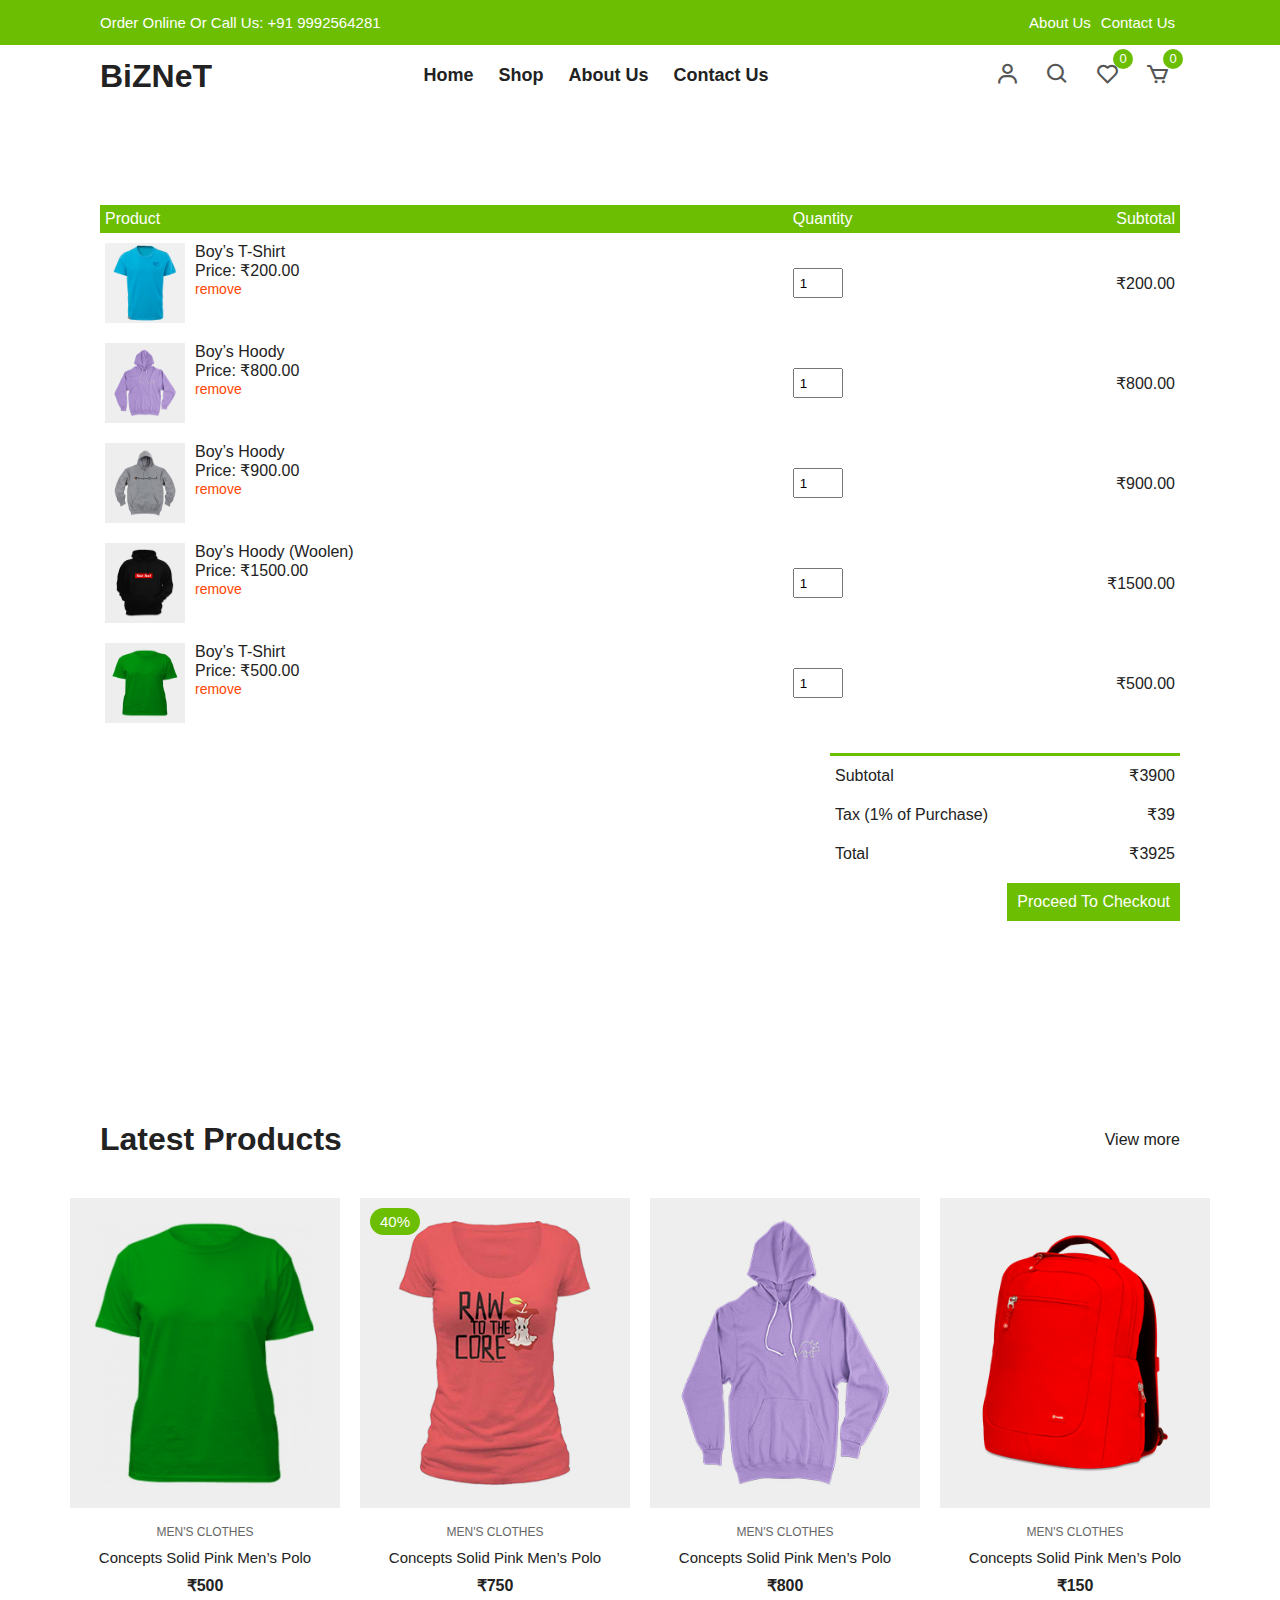
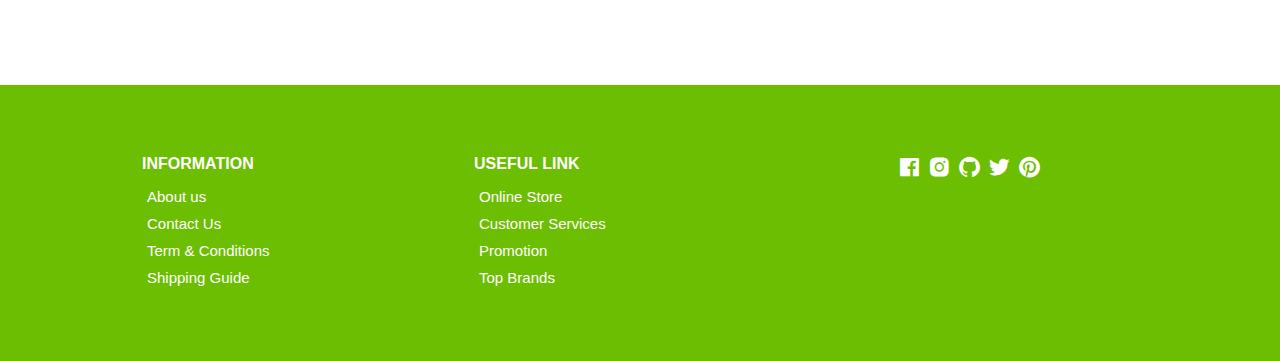
<file: cart.html>
<!DOCTYPE html>
<html lang="en">
  <head>
    <meta charset="UTF-8" />
    <meta name="viewport" content="width=device-width, initial-scale=1.0" />
    <!-- Box icons -->
    <link
      rel="stylesheet"
      href="https://cdn.jsdelivr.net/npm/boxicons@latest/css/boxicons.min.css"
    />
    <link rel="shortcut icon" href="https://icons-for-free.com/iconfiles/png/512/buy+cart+checkout+ecommerce+retail+shopping+icon-1320086032792426891.png" type="image/x-icon">
    <!-- Custom StyleSheet -->
    <link rel="stylesheet" href="./css/styles.css" />
    <title>Your Cart</title>
  </head>
  <body>
    <!-- Navigation -->
    <div class="top-nav">
      <div class="container d-flex">
        <p>Order Online Or Call Us: +91 9992564281</p>
        <ul class="d-flex">
          <li><a href="aboutus.html">About Us</a></li>
          <li><a href="ContactUs.html">Contact Us</a></li>
        </ul>
      </div>
    </div>
    <div class="navigation">
      <div class="nav-center container d-flex">
      <a href="/" class="logo"><h1>BiZNeT</h1></a>

        <ul class="nav-list d-flex">
          <li class="nav-item">
            <a href="/" class="nav-link">Home</a>
          </li>
          <li class="nav-item">
            <a href="product.html" class="nav-link">Shop</a>
          </li>
          <li class="nav-item">
            <a href="aboutus.html" class="nav-link">About Us</a>
          </li>
          <li class="nav-item">
            <a href="ContactUs.html" class="nav-link">Contact Us</a>
          </li>
          <li class="icons d-flex">
          <a href="login.html" class="icon">
            <i class="bx bx-user"></i>
          </a>
          <div class="icon">
            <i class="bx bx-search"></i>
          </div>
          <div class="icon">
            <i class="bx bx-heart"></i>
            <span class="d-flex">0</span>
          </div>
          <a href="cart.html" class="icon">
            <i class="bx bx-cart"></i>
            <span class="d-flex">0</span>
          </a>
        </li>
        </ul>

        <div class="icons d-flex">
          <a href="login.html" class="icon">
            <i class="bx bx-user"></i>
          </a>
          <div class="icon">
            <i class="bx bx-search"></i>
          </div>
          <div class="icon">
            <i class="bx bx-heart"></i>
            <span class="d-flex">0</span>
          </div>
          <a href="cart.html" class="icon">
            <i class="bx bx-cart"></i>
            <span class="d-flex">0</span>
          </a>
        </div>

        <div class="hamburger">
          <i class="bx bx-menu-alt-left"></i>
        </div>
      </div>
    </div>

    <!-- Cart Items -->
    <div class="container cart">
      <table>
        <tr>
          <th>Product</th>
          <th>Quantity</th>
          <th>Subtotal</th>
        </tr>
        <tr>
          <td>
            <div class="cart-info">
              <img src="./images/product-8.jpg" alt="" />
              <div>
                <p>Boy’s T-Shirt</p>
                <span>Price: ₹200.00</span> <br />
                <a href="#">remove</a>
              </div>
            </div>
          </td>
          <td><input type="number" value="1" min="1" class="FirstNumber"/></td>
          <td class="cartFirst">₹200.00</td>
        </tr>
        <tr>
          <td>
            <div class="cart-info">
              <img src="./images/product-3.jpg" alt="" />
              <div>
                <p>Boy’s Hoody</p>
                <span>Price: ₹800.00</span> <br />
                <a href="#">remove</a>
              </div>
            </div>
          </td>
          <td><input type="number" value="1" min="1" class="SecondNumber" /></td>
          <td class="cartSecond">₹800.00</td>
        </tr>
        <tr>
          <td>
            <div class="cart-info">
              <img src="./images/product-4.jpg" alt="" />
              <div>
                <p>Boy’s Hoody</p>
                <span>Price: ₹900.00</span> <br />
                <a href="#">remove</a>
              </div>
            </div>
          </td>
          <td><input type="number" value="1" min="1" class="ThirdNumber"/></td>
          <td class="cartThird">₹900.00</td>
        </tr>
        <tr>
          <td>
            <div class="cart-info">
              <img src="./images/product-5.jpg" alt="" />
              <div>
                <p>Boy’s Hoody (Woolen)</p>
                <span>Price: ₹1500.00</span> <br />
                <a href="#">remove</a>
              </div>
            </div>
          </td>
          <td><input type="number" value="1" min="1" class="ForthNumber" /></td>
          <td class="cartForth">₹1500.00</td>
        </tr>
        <tr>
          <td>
            <div class="cart-info">
              <img src="./images/product-6.jpg" alt="" />
              <div>
                <p>Boy’s T-Shirt</p>
                <span>Price: ₹500.00</span> <br />
                <a href="#">remove</a>
              </div>
            </div>
          </td>
          <td><input type="number" value="1" min="1" class="FivethNumber"/></td>
          <td class="cartFiveth">₹500.00</td>
        </tr>
      </table>
      <div class="total-price">
        <table>
          <tr>
            <td>Subtotal</td>
            <td class="Subtotal">₹3900</td>
          </tr>
          <tr>
            <td>Tax (1% of Purchase) </td>
            <td class="taxes">₹39</td>
          </tr>
          <tr>
            <td>Total</td>
            <td class="total">₹3925</td>
          </tr>
        </table>
        <a href="#" class="checkout btn">Proceed To Checkout</a>
      </div>
    </div>

    <!-- Latest Products -->
    <section class="section featured">
      <div class="top container">
        <h1>Latest Products</h1>
        <a href="#" class="view-more">View more</a>
      </div>
      <div class="product-center container">
        <div class="product-item">
          <div class="overlay">
            <a href="" class="product-thumb">
              <img src="./images/product-6.jpg" alt="" />
            </a>
          </div>
          <div class="product-info">
            <span>MEN'S CLOTHES</span>
            <a href="">Concepts Solid Pink Men’s Polo</a>
            <h4>₹500</h4>
          </div>
          <ul class="icons">
            <li><i class="bx bx-heart"></i></li>
            <li><i class="bx bx-search"></i></li>
            <li><i class="bx bx-cart"></i></li>
          </ul>
        </div>
        <div class="product-item">
          <div class="overlay">
            <a href="" class="product-thumb">
              <img src="./images/product-1.jpg" alt="" />
            </a>
            <span class="discount">40%</span>
          </div>
          <div class="product-info">
            <span>MEN'S CLOTHES</span>
            <a href="">Concepts Solid Pink Men’s Polo</a>
            <h4>₹750</h4>
          </div>
          <ul class="icons">
            <li><i class="bx bx-heart"></i></li>
            <li><i class="bx bx-search"></i></li>
            <li><i class="bx bx-cart"></i></li>
          </ul>
        </div>
        <div class="product-item">
          <div class="overlay">
            <a href="" class="product-thumb">
              <img src="./images/product-3.jpg" alt="" />
            </a>
          </div>
          <div class="product-info">
            <span>MEN'S CLOTHES</span>
            <a href="">Concepts Solid Pink Men’s Polo</a>
            <h4>₹800</h4>
          </div>
          <ul class="icons">
            <li><i class="bx bx-heart"></i></li>
            <li><i class="bx bx-search"></i></li>
            <li><i class="bx bx-cart"></i></li>
          </ul>
        </div>
        <div class="product-item">
          <div class="overlay">
            <a href="" class="product-thumb">
              <img src="./images/product-2.jpg" alt="" />
            </a>
          </div>
          <div class="product-info">
            <span>MEN'S CLOTHES</span>
            <a href="">Concepts Solid Pink Men’s Polo</a>
            <h4>₹150</h4>
          </div>
          <ul class="icons">
            <li><i class="bx bx-heart"></i></li>
            <li><i class="bx bx-search"></i></li>
            <li><i class="bx bx-cart"></i></li>
          </ul>
        </div>
      </div>
    </section>

    <!-- Footer -->
    <footer class="footer">
      <div class="row">
        <div class="col d-flex">
          <h4>INFORMATION</h4>
          <a href="">About us</a>
          <a href="">Contact Us</a>
          <a href="">Term & Conditions</a>
          <a href="">Shipping Guide</a>
        </div>
        <div class="col d-flex">
          <h4>USEFUL LINK</h4>
          <a href="">Online Store</a>
          <a href="">Customer Services</a>
          <a href="">Promotion</a>
          <a href="">Top Brands</a>
        </div>
        <div class="col d-flex">
          <span><i class="bx bxl-facebook-square"></i></span>
          <span><i class="bx bxl-instagram-alt"></i></span>
          <span><i class="bx bxl-github"></i></span>
          <span><i class="bx bxl-twitter"></i></span>
          <span><i class="bx bxl-pinterest"></i></span>
        </div>
      </div>
    </footer>

    <!-- Custom Script -->
    <script src="./js/index.js"></script>
    <script src="cart.js"></script>

  </body>
</html>
</file>
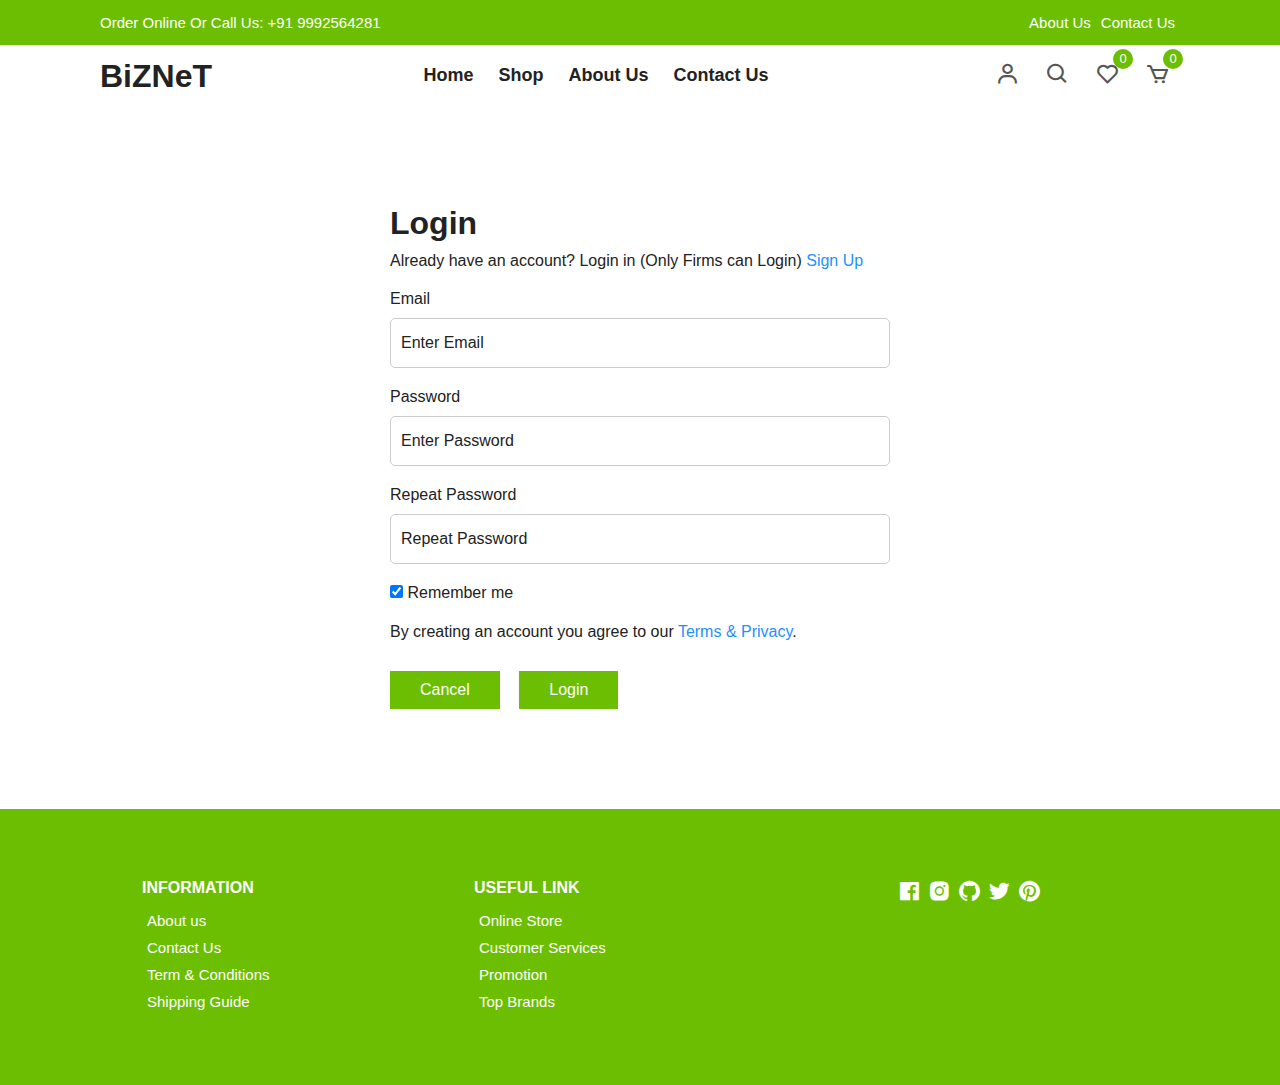
<file: login.html>
<!DOCTYPE html>
<html lang="en">
  <head>
    <meta charset="UTF-8" />
    <meta name="viewport" content="width=device-width, initial-scale=1.0" />
    <!-- Box icons -->
    <link
      rel="stylesheet"
      href="https://cdn.jsdelivr.net/npm/boxicons@latest/css/boxicons.min.css"
    />
    <link rel="shortcut icon" href="https://icons-for-free.com/iconfiles/png/512/buy+cart+checkout+ecommerce+retail+shopping+icon-1320086032792426891.png" type="image/x-icon">
    <!-- Custom StyleSheet -->
    <link rel="stylesheet" href="./css/styles.css" />
    <title>Login</title>
  </head>
  <body>
    <!-- Navigation -->
    <div class="top-nav">
      <div class="container d-flex">
        <p>Order Online Or Call Us: +91 9992564281</p>
        <ul class="d-flex">
          <li><a href="aboutus.html">About Us</a></li>
          <li><a href="ContactUs.html">Contact Us</a></li>
        </ul>
      </div>
    </div>
    <div class="navigation">
      <div class="nav-center container d-flex">
      <a href="/" class="logo"><h1>BiZNeT</h1></a>

        <ul class="nav-list d-flex">
          <li class="nav-item">
            <a href="/" class="nav-link">Home</a>
          </li>
          <li class="nav-item">
            <a href="product.html" class="nav-link">Shop</a>
          </li>
          <li class="nav-item">
            <a href="aboutus.html" class="nav-link">About Us</a>
          </li>
          <li class="nav-item">
            <a href="ContactUs.html" class="nav-link">Contact Us</a>
          </li>
          <li class="icons d-flex">
          <a href="login.html" class="icon">
            <i class="bx bx-user"></i>
          </a>
          <div class="icon">
            <i class="bx bx-search"></i>
          </div>
          <div class="icon">
            <i class="bx bx-heart"></i>
            <span class="d-flex">0</span>
          </div>
          <a href="cart.html" class="icon">
            <i class="bx bx-cart"></i>
            <span class="d-flex">0</span>
          </a>
        </li>
        </ul>

        <div class="icons d-flex">
          <a href="login.html" class="icon">
            <i class="bx bx-user"></i>
          </a>
          <div class="icon">
            <i class="bx bx-search"></i>
          </div>
          <div class="icon">
            <i class="bx bx-heart"></i>
            <span class="d-flex">0</span>
          </div>
          <a href="cart.html" class="icon">
            <i class="bx bx-cart"></i>
            <span class="d-flex">0</span>
          </a>
        </div>

        <div class="hamburger">
          <i class="bx bx-menu-alt-left"></i>
        </div>
      </div>
    </div>
    <!-- Login -->
    <div class="container">
      <div class="login-form">
        <form action="">
          <h1>Login </h1>
          <p>
            Already have an account? Login in (Only Firms can Login)
            <a href="signup.html">Sign Up</a>
          </p>

          <label for="email">Email</label>
          <input type="text" placeholder="Enter Email" name="email" required />

          <label for="psw">Password</label>
          <input
            type="password"
            placeholder="Enter Password"
            name="psw"
            required
          />

          <label for="psw-repeat">Repeat Password</label>
          <input
            type="password"
            placeholder="Repeat Password"
            name="psw-repeat"
            required
          />

          <label>
            <input
              type="checkbox"
              checked="checked"
              name="remember"
              style="margin-bottom: 15px"
            />
            Remember me
          </label>

          <p>
            By creating an account you agree to our
            <a href="#">Terms & Privacy</a>.
          </p>

          <div class="buttons">
            <button type="button" class="cancelbtn">Cancel</button>
            <button type="submit" class="signupbtn">Login</button>
          </div>
        </form>
      </div>
    </div>

    <!-- Footer -->
    <footer class="footer">
      <div class="row">
        <div class="col d-flex">
          <h4>INFORMATION</h4>
          <a href="">About us</a>
          <a href="">Contact Us</a>
          <a href="">Term & Conditions</a>
          <a href="">Shipping Guide</a>
        </div>
        <div class="col d-flex">
          <h4>USEFUL LINK</h4>
          <a href="">Online Store</a>
          <a href="">Customer Services</a>
          <a href="">Promotion</a>
          <a href="">Top Brands</a>
        </div>
        <div class="col d-flex">
          <span><i class="bx bxl-facebook-square"></i></span>
          <span><i class="bx bxl-instagram-alt"></i></span>
          <span><i class="bx bxl-github"></i></span>
          <span><i class="bx bxl-twitter"></i></span>
          <span><i class="bx bxl-pinterest"></i></span>
        </div>
      </div>
    </footer>

    <!-- Custom Script -->
    <script src="./js/index.js"></script>
  </body>
</html>
</file>
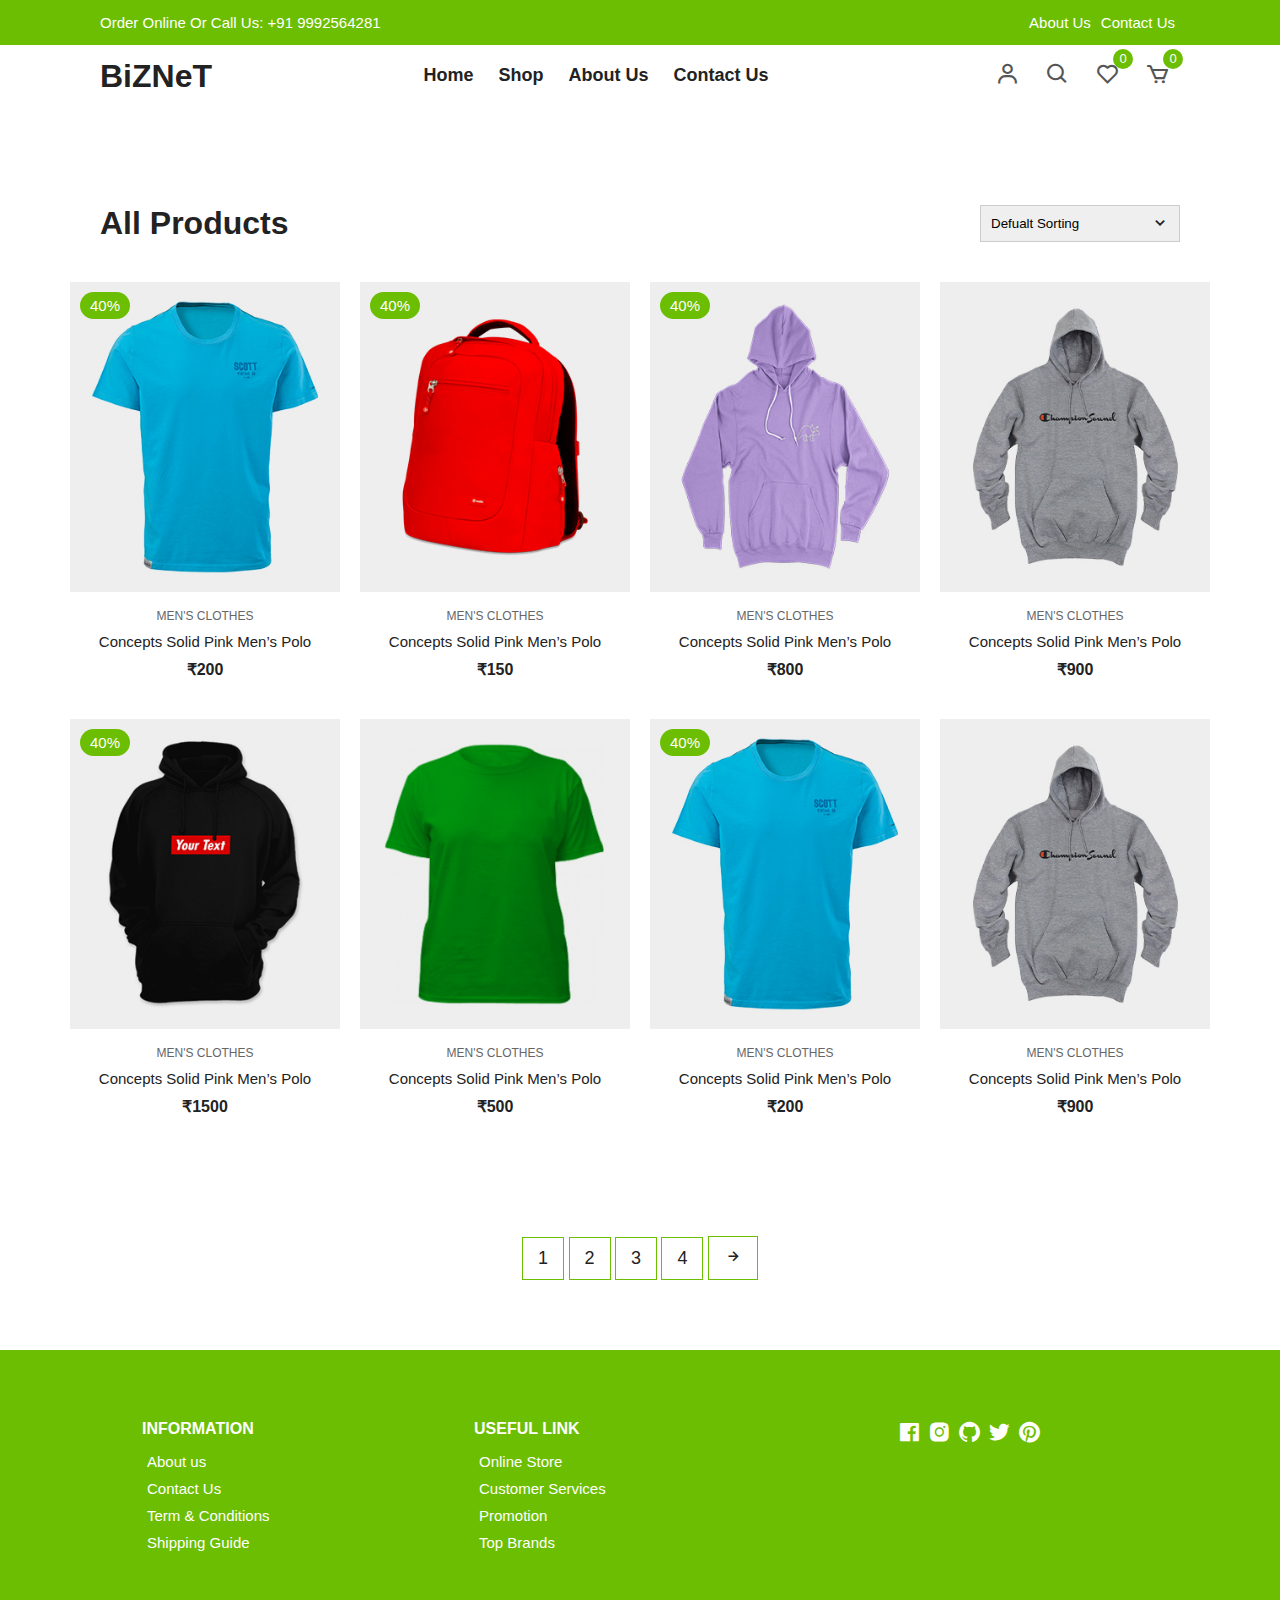
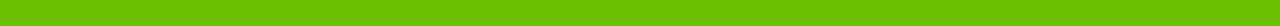
<file: product.html>
<!DOCTYPE html>
<html lang="en">
  <head>
    <meta charset="UTF-8" />
    <meta name="viewport" content="width=device-width, initial-scale=1.0" />
    <!-- Box icons -->
    <link
      rel="stylesheet"
      href="https://cdn.jsdelivr.net/npm/boxicons@latest/css/boxicons.min.css"
    />
    <link rel="shortcut icon" href="https://icons-for-free.com/iconfiles/png/512/buy+cart+checkout+ecommerce+retail+shopping+icon-1320086032792426891.png" type="image/x-icon">
    <!-- Custom StyleSheet -->
    <link rel="stylesheet" href="./css/styles.css" />
    <title>Boy’s T-Shirt</title>
  </head>

  <body>
    <!-- Navigation -->
    <div class="top-nav">
      <div class="container d-flex">
        <p>Order Online Or Call Us: +91 9992564281</p>
        <ul class="d-flex">
          <li><a href="aboutus.html">About Us</a></li>
          <li><a href="ContactUs.html">Contact Us</a></li>
        </ul>
      </div>
    </div>
    <div class="navigation">
      <div class="nav-center container d-flex">
      <a href="/" class="logo"><h1>BiZNeT</h1></a>

        <ul class="nav-list d-flex">
          <li class="nav-item">
            <a href="/" class="nav-link">Home</a>
          </li>
          <li class="nav-item">
            <a href="product.html" class="nav-link">Shop</a>
          </li>
          <li class="nav-item">
            <a href="aboutus.html" class="nav-link">About Us</a>
          </li>
          <li class="nav-item">
            <a href="ContactUs.html" class="nav-link">Contact Us</a>
          </li>
          <li class="icons d-flex">
          <a href="login.html" class="icon">
            <i class="bx bx-user"></i>
          </a>
          <div class="icon">
            <i class="bx bx-search"></i>
          </div>
          <div class="icon">
            <i class="bx bx-heart"></i>
            <span class="d-flex">0</span>
          </div>
          <a href="cart.html" class="icon">
            <i class="bx bx-cart"></i>
            <span class="d-flex">0</span>
          </a>
        </li>
        </ul>

        <div class="icons d-flex">
          <a href="login.html" class="icon">
            <i class="bx bx-user"></i>
          </a>
          <div class="icon">
            <i class="bx bx-search"></i>
          </div>
          <div class="icon">
            <i class="bx bx-heart"></i>
            <span class="d-flex">0</span>
          </div>
          <a href="cart.html" class="icon">
            <i class="bx bx-cart"></i>
            <span class="d-flex">0</span>
          </a>
        </div>

        <div class="hamburger">
          <i class="bx bx-menu-alt-left"></i>
        </div>
      </div>
    </div>

    <!-- All Products -->
    <section class="section all-products" id="products">
      <div class="top container">
        <h1>All Products</h1>
        <form>
          <select>
            <option value="1">Defualt Sorting</option>
            <option value="2">Sort By Price</option>
            <option value="3">Sort By Popularity</option>
            <option value="4">Sort By Sale</option>
            <option value="5">Sort By Rating</option>
          </select>
          <span><i class="bx bx-chevron-down"></i></span>
        </form>
      </div>
      <div class="product-center container">
        <div class="product-item">
          <div class="overlay">
            <a href="productDetails.html" class="product-thumb">
              <img src="./images/product-7.jpg" alt="" />
            </a>
            <span class="discount">40%</span>
          </div>
          <div class="product-info">
            <span>MEN'S CLOTHES</span>
            <a href="productDetails.html">Concepts Solid Pink Men’s Polo</a>
            <h4>₹200</h4>
          </div>
          <ul class="icons">
            <li><i class="bx bx-heart"></i></li>
            <li><i class="bx bx-search"></i></li>
            <li><i class="bx bx-cart"></i></li>
          </ul>
        </div>
        <div class="product-item">
          <div class="overlay">
            <a href="" class="product-thumb">
              <img src="./images/product-2.jpg" alt="" />
            </a>
            <span class="discount">40%</span>
          </div>
          <div class="product-info">
            <span>MEN'S CLOTHES</span>
            <a href="">Concepts Solid Pink Men’s Polo</a>
            <h4>₹150</h4>
          </div>
          <ul class="icons">
            <li><i class="bx bx-heart"></i></li>
            <li><i class="bx bx-search"></i></li>
            <li><i class="bx bx-cart"></i></li>
          </ul>
        </div>
        <div class="product-item">
          <div class="overlay">
            <a href="" class="product-thumb">
              <img src="./images/product-3.jpg" alt="" />
            </a>
            <span class="discount">40%</span>
          </div>
          <div class="product-info">
            <span>MEN'S CLOTHES</span>
            <a href="">Concepts Solid Pink Men’s Polo</a>
            <h4>₹800</h4>
          </div>
          <ul class="icons">
            <li><i class="bx bx-heart"></i></li>
            <li><i class="bx bx-search"></i></li>
            <li><i class="bx bx-cart"></i></li>
          </ul>
        </div>
        <div class="product-item">
          <div class="overlay">
            <a href="" class="product-thumb">
              <img src="./images/product-4.jpg" alt="" />
            </a>
          </div>
          <div class="product-info">
            <span>MEN'S CLOTHES</span>
            <a href="">Concepts Solid Pink Men’s Polo</a>
            <h4>₹900</h4>
          </div>
          <ul class="icons">
            <li><i class="bx bx-heart"></i></li>
            <li><i class="bx bx-search"></i></li>
            <li><i class="bx bx-cart"></i></li>
          </ul>
        </div>
        <div class="product-item">
          <div class="overlay">
            <a href="" class="product-thumb">
              <img src="./images/product-5.jpg" alt="" />
            </a>
            <span class="discount">40%</span>
          </div>
          <div class="product-info">
            <span>MEN'S CLOTHES</span>
            <a href="">Concepts Solid Pink Men’s Polo</a>
            <h4>₹1500</h4>
          </div>
          <ul class="icons">
            <li><i class="bx bx-heart"></i></li>
            <li><i class="bx bx-search"></i></li>
            <li><i class="bx bx-cart"></i></li>
          </ul>
        </div>
        <div class="product-item">
          <div class="overlay">
            <a href="" class="product-thumb">
              <img src="./images/product-6.jpg" alt="" />
            </a>
          </div>
          <div class="product-info">
            <span>MEN'S CLOTHES</span>
            <a href="">Concepts Solid Pink Men’s Polo</a>
            <h4>₹500</h4>
          </div>
          <ul class="icons">
            <li><i class="bx bx-heart"></i></li>
            <li><i class="bx bx-search"></i></li>
            <li><i class="bx bx-cart"></i></li>
          </ul>
        </div>
        <div class="product-item">
          <div class="overlay">
            <a href="" class="product-thumb">
              <img src="./images/product-7.jpg" alt="" />
            </a>
            <span class="discount">40%</span>
          </div>
          <div class="product-info">
            <span>MEN'S CLOTHES</span>
            <a href="">Concepts Solid Pink Men’s Polo</a>
            <h4>₹200</h4>
          </div>
          <ul class="icons">
            <li><i class="bx bx-heart"></i></li>
            <li><i class="bx bx-search"></i></li>
            <li><i class="bx bx-cart"></i></li>
          </ul>
        </div>
        <div class="product-item">
          <div class="overlay">
            <a href="" class="product-thumb">
              <img src="./images/product-4.jpg" alt="" />
            </a>
          </div>
          <div class="product-info">
            <span>MEN'S CLOTHES</span>
            <a href="">Concepts Solid Pink Men’s Polo</a>
            <h4>₹900</h4>
          </div>
          <ul class="icons">
            <li><i class="bx bx-heart"></i></li>
            <li><i class="bx bx-search"></i></li>
            <li><i class="bx bx-cart"></i></li>
          </ul>
        </div>
      </div>
    </section>
    <section class="pagination">
      <div class="container">
        <span>1</span> <span>2</span> <span>3</span> <span>4</span>
        <span><i class="bx bx-right-arrow-alt"></i></span>
      </div>
    </section>
    <!-- Footer -->
    <footer class="footer">
      <div class="row">
        <div class="col d-flex">
          <h4>INFORMATION</h4>
          <a href="">About us</a>
          <a href="">Contact Us</a>
          <a href="">Term & Conditions</a>
          <a href="">Shipping Guide</a>
        </div>
        <div class="col d-flex">
          <h4>USEFUL LINK</h4>
          <a href="">Online Store</a>
          <a href="">Customer Services</a>
          <a href="">Promotion</a>
          <a href="">Top Brands</a>
        </div>
        <div class="col d-flex">
          <span><i class="bx bxl-facebook-square"></i></span>
          <span><i class="bx bxl-instagram-alt"></i></span>
          <span><i class="bx bxl-github"></i></span>
          <span><i class="bx bxl-twitter"></i></span>
          <span><i class="bx bxl-pinterest"></i></span>
        </div>
      </div>
    </footer>
    <!-- Custom Script -->
    <script src="./js/index.js"></script>
  </body>
</html>
</file>
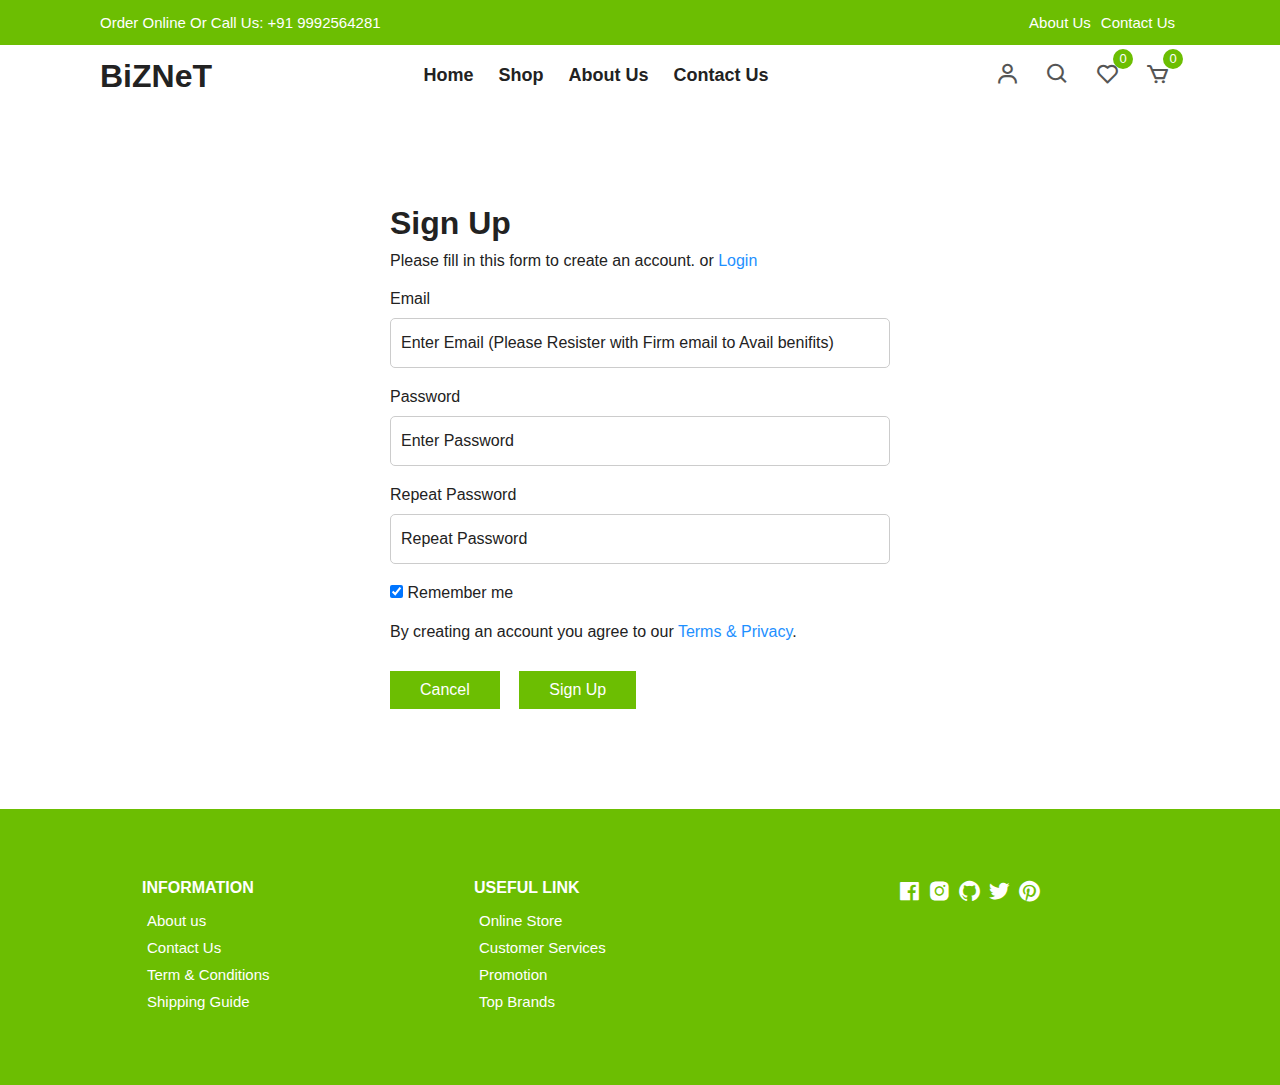
<file: signup.html>
<!DOCTYPE html>
<html lang="en">
  <head>
    <meta charset="UTF-8" />
    <meta name="viewport" content="width=device-width, initial-scale=1.0" />
    <!-- Box icons -->
    <link
      rel="stylesheet"
      href="https://cdn.jsdelivr.net/npm/boxicons@latest/css/boxicons.min.css"
    />
    <link rel="shortcut icon" href="https://icons-for-free.com/iconfiles/png/512/buy+cart+checkout+ecommerce+retail+shopping+icon-1320086032792426891.png" type="image/x-icon">
    <!-- Custom StyleSheet -->
    <link rel="stylesheet" href="./css/styles.css" />
    <title>Sign Up</title>
  </head>
  <body>
    <!-- Navigation -->
    <div class="top-nav">
      <div class="container d-flex">
        <p>Order Online Or Call Us: +91 9992564281</p>
        <ul class="d-flex">
          <li><a href="aboutus.html">About Us</a></li>
          <li><a href="ContactUs.html">Contact Us</a></li>
        </ul>
      </div>
    </div>
    <div class="navigation">
      <div class="nav-center container d-flex">
      <a href="/" class="logo"><h1>BiZNeT</h1></a>

        <ul class="nav-list d-flex">
          <li class="nav-item">
            <a href="/" class="nav-link">Home</a>
          </li>
          <li class="nav-item">
            <a href="product.html" class="nav-link">Shop</a>
          </li>
          <li class="nav-item">
            <a href="aboutus.html" class="nav-link">About Us</a>
          </li>
          <li class="nav-item">
            <a href="ContactUs.html" class="nav-link">Contact Us</a>
          </li>
          <li class="icons d-flex">
          <a href="login.html" class="icon">
            <i class="bx bx-user"></i>
          </a>
          <div class="icon">
            <i class="bx bx-search"></i>
          </div>
          <div class="icon">
            <i class="bx bx-heart"></i>
            <span class="d-flex">0</span>
          </div>
          <a href="cart.html" class="icon">
            <i class="bx bx-cart"></i>
            <span class="d-flex">0</span>
          </a>
        </li>
        </ul>

        <div class="icons d-flex">
          <a href="login.html" class="icon">
            <i class="bx bx-user"></i>
          </a>
          <div class="icon">
            <i class="bx bx-search"></i>
          </div>
          <div class="icon">
            <i class="bx bx-heart"></i>
            <span class="d-flex">0</span>
          </div>
          <a href="cart.html" class="icon">
            <i class="bx bx-cart"></i>
            <span class="d-flex">0</span>
          </a>
        </div>

        <div class="hamburger">
          <i class="bx bx-menu-alt-left"></i>
        </div>
      </div>
    </div>
    <!-- Login -->
    <div class="container">
      <div class="login-form">
        <form action="">
          <h1>Sign Up</h1>
          <p>
            Please fill in this form to create an account. or
            <a href="login.html">Login</a>
          </p>

          <label for="email">Email</label>
          <input type="text" placeholder="Enter Email (Please Resister with Firm email to Avail benifits)" name="email" required />

          <label for="psw">Password</label>
          <input
            type="password"
            placeholder="Enter Password"
            name="psw"
            required
          />

          <label for="psw-repeat">Repeat Password</label>
          <input
            type="password"
            placeholder="Repeat Password"
            name="psw-repeat"
            required
          />

          <label>
            <input
              type="checkbox"
              checked="checked"
              name="remember"
              style="margin-bottom: 15px"
            />
            Remember me
          </label>

          <p>
            By creating an account you agree to our
            <a href="#">Terms & Privacy</a>.
          </p>

          <div class="buttons">
            <button type="button" class="cancelbtn">Cancel</button>
            <button type="submit" class="signupbtn">Sign Up</button>
          </div>
        </form>
      </div>
    </div>

    <!-- Footer -->
    <footer class="footer">
      <div class="row">
        <div class="col d-flex">
          <h4>INFORMATION</h4>
          <a href="">About us</a>
          <a href="">Contact Us</a>
          <a href="">Term & Conditions</a>
          <a href="">Shipping Guide</a>
        </div>
        <div class="col d-flex">
          <h4>USEFUL LINK</h4>
          <a href="">Online Store</a>
          <a href="">Customer Services</a>
          <a href="">Promotion</a>
          <a href="">Top Brands</a>
        </div>
        <div class="col d-flex">
          <span><i class="bx bxl-facebook-square"></i></span>
          <span><i class="bx bxl-instagram-alt"></i></span>
          <span><i class="bx bxl-github"></i></span>
          <span><i class="bx bxl-twitter"></i></span>
          <span><i class="bx bxl-pinterest"></i></span>
        </div>
      </div>
    </footer>

    <!-- Custom Script -->
    <script src="./js/index.js"></script>
  </body>
</html>
</file>
<file: css/styles.css>
/* Fonts */

*{
  font-family: Arial, Helvetica, sans-serif
}

@import url('https://fonts.googleapis.com/css2?family=Roboto:wght@100;300;400;500;700&display=swap');

/* Color Variables */
:root {
  --white: #fff;
  --black: #222;
  --green: #6cbe02;
  --grey1: #f0f0f0;
  --grey2: #e9d7d3;
}

/* Basic Reset */
*,
*::before,
*::after {
  margin: 0;
  padding: 0;
  box-sizing: inherit;
}

.nav-item{
  font-weight: bold;
}

html {
  box-sizing: border-box;
  font-size: 62.5%;
}

body {
  font-family: 'Roboto', sans-serif;
  font-size: 1.6rem;
  background-color: var(--white);
  color: var(--black);
  font-weight: 400;
  font-style: normal;
}

a {
  text-decoration: none;
  color: var(--black);
}

li {
  list-style: none;
}

.container {
  max-width: 114rem;
  margin: 0 auto;
  padding: 0 3rem;
}

.d-flex {
  display: flex;
  align-items: center;
}

/* 
=================
Header
=================
*/

.header {
  position: relative;
  min-height: 100vh;
  overflow-x: hidden;
}

.top-nav {
  background-color: var(--green);
  font-size: 1.3rem;
  font-family: Arial, Helvetica, sans-serif;
  font-size: 1.5rem;
  color: var(--white);
}

.top-nav div {
  justify-content: space-between;
  height: 4.5rem;
}

.top-nav a {
  color: var(--white);
  padding: 0 0.5rem;
}

/* 
=================
Navigation
=================
*/
.navigation {
  height: 6rem;
  line-height: 6rem;
}

.nav-center {
  justify-content: space-between;
}

.nav-list .icons {
  display: none;
}

.nav-center .nav-item:not(:last-child) {
  margin-right: 0.5rem;
}

.nav-center .nav-link {
  font-size: 1.8rem;
  padding: 1rem;
}

.nav-center .nav-link:hover {
  color: var(--green);
}

.nav-center .hamburger {
  display: none;
  font-size: 2.3rem;
  color: var(--black);
  cursor: pointer;
}

/* Icons */

.icon {
  cursor: pointer;
  font-size: 2.5rem;
  padding: 0 1rem;
  color: #555;
  position: relative;
}

.icon:not(:last-child) {
  margin-right: 0.5rem;
}

.icon span {
  position: absolute;
  top: 3px;
  right: -3px;
  background-color: var(--green);
  color: var(--white);
  border-radius: 50%;
  font-size: 1.3rem;
  height: 2rem;
  width: 2rem;
  justify-content: center;
}

@media only screen and (max-width: 768px) {
  .nav-list {
    position: fixed;
    top: 12%;
    left: -35rem;
    flex-direction: column;
    align-items: flex-start;
    box-shadow: 5px 5px 10px rgba(0, 0, 0, 0.2);
    background-color: white;
    height: 100%;
    width: 0%;
    max-width: 35rem;
    z-index: 100;
    transition: all 300ms ease-in-out;
  }

  .nav-list.open {
    left: 0;
    width: 100%;
  }

  .nav-list .nav-item {
    margin: 0 0 1rem 0;
    width: 100%;
  }

  .nav-list .nav-link {
    font-size: 2rem;
    color: var(--black);
  }

  .nav-center .hamburger {
    display: block;
    color: var(--black);
    font-size: 3rem;
  }

  .icons {
    display: none;
  }

  .nav-list .icons {
    display: flex;
  }

  .top-nav ul {
    display: none;
  }

  .top-nav div {
    justify-content: center;
    height: 3rem;
  }
}

/* 
=================
Hero Area
=================
*/

.hero,
.hero .glide__slides {
  background-color: var(--grey2);
  position: relative;
  height: calc(100vh - 6rem);
  margin: 0 4rem;
  overflow: hidden;
}

.hero .center {
  display: flex;
  align-items: center;
  justify-content: center;
  position: relative;
  height: 100%;
  padding-top: 3rem;
}

.hero .left {
  position: absolute;
  top: 0%;
  left: 25rem;
  opacity: 0;
  transition: all 1000ms ease-in-out;
}

.hero .left h1 {
  font-size: 5rem;
  margin: 1rem 0;
}

.hero .left p {
  font-size: 1.6rem;
  margin-bottom: 1rem;
}

.hero .left .hero-btn {
  display: inline-block;
  padding: 1rem 3rem;
  font-size: 1.6rem;
  margin-top: 1rem;
  background-color: var(--green);
  color: white;
}

.hero .right {
  flex: 0 0 50%;
  height: 100%;
  position: relative;
  text-align: center;
}

.hero .right img {
  position: absolute;
  width: 55rem;
  opacity: 0;
  transition: all 1000ms ease-in-out;
}

.center .right img.img1 {
  width: 85%;
  right: -25%;
  bottom: -50%;
}

.center .right img.img2 {
  width: 90%;
  right: -40%;
  bottom: -40%;
}

.glide__slide--active .center .right img {
  bottom: -3%;
  opacity: 1;
}

.glide__slide--active .left {
  opacity: 1;
  top: 35%;
}

/*
======================
Hero Media Query
======================
*/
@media only screen and (max-width: 1500px) {
  .hero .left {
    left: 0;
  }
}
@media only screen and (max-width: 999px) {
  .glide__slide--active .left {
    top: 15%;
  }

  .center .right img.img1 {
    width: 90%;
  }

  .center .right img.img2 {
    width: 100%;
  }
}

@media only screen and (max-width: 567px) {
  .center .right img.img1 {
    width: 30rem;
  }

  .center .right img.img2 {
    width: 33rem;
  }

  .hero,
  .hero .glide__slides {
    margin: 0;
    padding: 0 3rem;
  }

  .hero .left h1 {
    font-size: 3rem;
  }

  .hero .left span {
    font-size: 1.4rem;
  }
  .hero .left p {
    font-size: 1.5rem;
    width: 80%;
  }
}

/* Category Section */
.section {
  padding: 10rem 0 5rem 0;
  overflow: hidden;
}

.cat-center {
  display: flex;
  align-items: center;
  justify-content: center;
  max-width: 114rem;
  margin: auto;
  padding: 0 3rem;
}

.cat-center .cat {
  max-width: 37rem;
  height: 25rem;
  overflow: hidden;
  position: relative;
  cursor: pointer;
  text-align: center;
}

.cat-center .cat:not(:last-child) {
  margin-right: 3rem;
}

.cat-center .cat img {
  width: 36.5rem;
  height: 100%;
  margin: auto;
  object-fit: cover;
  transition: all 2s ease;
}

.cat-center .cat:hover img {
  transform: scale(1.1);
}

.cat-center .cat div {
  position: absolute;
  bottom: 15%;
  left: 50%;
  transform: translateX(-50%);
  background-color: var(--white);
  width: 18rem;
  height: 5rem;
  line-height: 5rem;
  text-align: center;
  font-size: 2rem;
  font-weight: 500;
}

@media only screen and (max-width: 1200px) {
  .cat-center .cat img {
    width: 30rem;
  }
}

@media only screen and (max-width: 967px) {
  .cat-center .cat {
    max-width: 25rem;
    height: 20rem;
  }

  .cat-center .cat img {
    width: 25rem;
  }
}

@media only screen and (max-width: 768px) {
  .section {
    padding: 5rem 0;
  }

  .cat-center {
    flex-direction: column;
    padding: 3rem;
  }

  .cat-center .cat {
    max-width: 100%;
    height: 30rem;
  }

  .cat-center .cat:not(:last-child) {
    margin-right: 0rem;
    margin-bottom: 5rem;
  }

  .cat-center .cat img {
    width: 100%;
  }
}

/* New Arrivals */
.title {
  text-align: center;
  margin-bottom: 5rem;
}

.title h1 {
  font-size: 3rem;
  text-transform: uppercase;
  margin-bottom: 1rem;
  font-weight: 500;
}

.product-center {
  display: flex;
  align-items: center;
  justify-content: center;
  flex-wrap: wrap;
  max-width: 120rem;
  margin: 0 auto;
  padding: 0 2rem;
}

.product-item {
  position: relative;
  width: 27rem;
  margin: 0 auto;
  margin-bottom: 3rem;
}

.product-thumb img {
  width: 100%;
  height: 31rem;
  object-fit: cover;
  transition: all 500ms linear;
}

.product-info {
  padding: 1rem;
  text-align: center;
}

.product-info span {
  display: inline-block;
  font-size: 1.2rem;
  color: #666;
  margin-bottom: 1rem;
}

.product-info a {
  font-size: 1.5rem;
  display: block;
  margin-bottom: 1rem;
  transition: all 300ms ease;
}

.product-info a:hover {
  color: var(--green);
}

.product-item .icons {
  position: absolute;
  left: 50%;
  top: 35%;
  transform: translateX(-50%);
  display: flex;
  align-items: center;
}

.product-item .icons li {
  background-color: var(--white);
  text-align: center;
  padding: 1rem 1.5rem;
  font-size: 2.3rem;
  cursor: pointer;
  transition: 300ms ease-out;
  transform: translateY(20px);
  visibility: hidden;
  opacity: 0;
}

.product-item .icons li:first-child {
  transition-delay: 0.1s;
}

.product-item .icons li:nth-child(2) {
  transition-delay: 0.2s;
}

.product-item .icons li:nth-child(3) {
  transition-delay: 0.3s;
}

.product-item:hover .icons li {
  visibility: visible;
  opacity: 1;
  transform: translateY(0);
}

.product-item .icons li:not(:last-child) {
  margin-right: 0.5rem;
}

.product-item .icons li:hover {
  background-color: var(--green);
  color: var(--white);
}

.product-item .overlay {
  position: relative;
  overflow: hidden;
  cursor: pointer;
  width: 100%;
}

.product-item .overlay::after {
  content: '';
  position: absolute;
  top: 0;
  left: 0;
  width: 100%;
  height: 100%;
  background-color: rgba(0, 0, 0, 0.5);
  visibility: hidden;
  opacity: 0;
  transition: 300ms ease-out;
}

.product-item:hover .overlay::after {
  visibility: visible;
  opacity: 1;
}

.product-item:hover .product-thumb img {
  transform: scale(1.1);
}

.product-item .discount {
  position: absolute;
  top: 1rem;
  left: 1rem;
  background-color: var(--green);
  padding: 0.5rem 1rem;
  color: var(--white);
  border-radius: 2rem;
  font-size: 1.5rem;
}

@media only screen and (max-width: 567px) {
  .product-center {
    max-width: 100%;
    padding: 0 1rem;
  }

  .product-item {
    width: 40%;
    margin-bottom: 3rem;
  }

  .product-thumb img {
    height: 20rem;
  }

  .product-item {
    margin-right: 2rem;
  }

  .product-item .icons li {
    padding: 0.5rem 1rem;
    font-size: 1.8rem;
  }
}

/* Banner */

.banner {
  position: relative;
  background-color: var(--grey2);
  padding: 14rem 20%;
}

.banner .right img {
  position: absolute;
  bottom: 0;
  right: 10%;
  width: 75rem;
}

.banner .trend,
.banner p {
  display: block;
  font-size: 2rem;
  font-weight: 300;
  margin-bottom: 1.5rem;
}

.banner h1 {
  font-size: 5.4rem;
  color: var(--black);
  margin-bottom: 1.5rem;
}

.banner .btn {
  display: inline-block;
  margin-top: 2rem;
}

@media only screen and (max-width: 1500px) {
  .banner {
    padding: 14rem;
  }

  .banner .right img {
    right: 3rem;
    width: 70rem;
  }
}

@media only screen and (max-width: 996px) {
  .banner {
    padding: 8rem 2rem;
  }

  .banner .trend,
  .banner p {
    font-size: 1.5rem;
  }

  .banner h1 {
    font-size: 4rem;
  }

  .banner .right img {
    right: -6%;
    width: 50rem;
  }
}

@media only screen and (max-width: 768px) {
  .banner {
    display: grid;
    grid-template-columns: 1fr;
    height: 80vh;
  }

  .banner .left {
    width: 100%;
    margin-bottom: 3rem;
  }

  .banner .right {
    flex: 0 0 50%;
  }

  .banner .right img {
    right: 0;
    width: 50rem;
    left: 50%;
    transform: translateX(-50%);
  }
}

@media only screen and (max-width: 567px) {
  .banner {
    padding: 8rem 5rem;
  }

  .banner .trend,
  .banner p {
    font-size: 1.3rem;
    margin-bottom: 1rem;
  }

  .banner h1 {
    font-size: 3rem;
    margin-bottom: 1rem;
  }

  .banner .btn {
    padding: 0.8rem 1.7rem;
    font-size: 1.4rem;
  }

  .banner .right img {
    width: 45rem;
  }
}

/* Contact */
.contact {
  background-color: var(--black);
  color: var(--white);
  padding: 10rem 20rem;
}

.contact .row {
  display: grid;
  grid-template-columns: 1fr 1fr;
  align-items: center;
}

.contact .row .col h2 {
  margin-bottom: 1.5rem;
}

.contact .row .col p {
  width: 70%;
  margin-bottom: 2rem;
}

.btn-1 {
  background-color: var(--green);
  color: var(--white);
  display: inline-block;
  border-radius: 1rem;
  padding: 1rem 2rem;
}

.contact form div {
  position: relative;
  width: 80%;
  margin: 0 auto;
}

.contact form input {
  font-family: 'Roboto', sans-serif;
  text-indent: 2rem;
  width: 100%;
  border-radius: 1rem;
  padding: 1.5rem 0;
  outline: none;
  border: none;
}

.contact form a {
  position: absolute;
  top: 0;
  right: 0;
  background-color: var(--green);
  color: white;
  margin: 0.5rem;
  padding: 1rem 3rem;
  border-radius: 1rem;
}

@media only screen and (max-width: 996px) {
  .contact {
    padding: 8rem 8rem;
  }
}

@media only screen and (max-width: 768px) {
  .contact .row {
    grid-template-columns: 1fr;
    gap: 5rem 0;
  }

  .contact form div {
    width: 100%;
  }
}

@media only screen and (max-width: 567px) {
  .contact {
    padding: 8rem 1rem;
  }
}

/* Footer */
.footer {
  padding: 7rem 1rem;
  background-color: var(--green);
}

footer .row {
  display: grid;
  grid-template-columns: 1fr 1fr 1fr;
  max-width: 99.6rem;
  margin: 0 auto;
}

.footer .col {
  flex-direction: column;
  color: var(--white);
  align-items: flex-start;
}

.footer .col:last-child {
  flex-direction: row;
  justify-content: center;
}

.footer .col:last-child span {
  font-size: 2.5rem;
  margin-right: 0.5rem;
  color: var(--white);
}

.footer .col a {
  color: var(--white);
  font-size: 1.5rem;
  padding: 0.5rem;
  font-weight: 300;
}

.footer .col h4 {
  margin-bottom: 1rem;
}

@media only screen and (max-width: 567px) {
  footer .row {
    grid-template-columns: 1fr;
    row-gap: 3rem;
  }
}

/* Popup */
.popup {
  position: fixed;
  top: 0;
  left: 0;
  width: 100%;
  height: 100vh;
  background-color: rgba(0, 0, 0, 0.5);
  z-index: 9999;
  transition: 0.3s;
  transform: scale(1);
}

.popup-content {
  position: absolute;
  top: 50%;
  left: 50%;
  width: 90%;
  max-width: 110rem;
  margin: 0 auto;
  height: 55rem;
  transform: translate(-50%, -50%);
  padding: 1.6rem;
  display: table;
  overflow: hidden;
  background-color: var(--white);
}

.popup-close {
  display: flex;
  align-items: center;
  justify-content: center;
  position: absolute;
  top: 2rem;
  right: 2rem;
  padding: 0.5rem;
  background-color: var(--green);
  border-radius: 50%;
  cursor: pointer;
}

.popup-close {
  font-size: 3rem;
  color: white;
}

.popup-left {
  display: table-cell;
  width: 50%;
  height: 100%;
  vertical-align: middle;
}

.popup-right {
  display: table-cell;
  width: 50%;
  vertical-align: middle;
  padding: 3rem 5rem;
}

.popup-img-container {
  width: 100%;
  overflow: hidden;
}

.popup-img-container img.popup-img {
  display: block;
  width: 60rem;
  height: 45rem;
  max-width: 100%;
  border-radius: 1rem;
  object-fit: cover;
}

.right-content {
  text-align: center;
  width: 85%;
  margin: 0 auto;
}

.right-content h1 {
  font-size: 4rem;
  color: #000;
  margin-bottom: 1.6rem;
}

.right-content h1 span {
  color: var(--green);
}

.right-content p {
  font-size: 1.6rem;
  color: #555;
  margin-bottom: 1.6rem;
}

.popup-form {
  width: 100%;
  padding: 1.5rem 0;
  text-indent: 1rem;
  margin-bottom: 1.6rem;
  border-radius: 3rem;
  background-color: var(--green);
  color: white;
  font-size: 1.8rem;
  border: none;
}

.popup-form::placeholder {
  color: white;
}

.popup-form:focus {
  outline: none;
}

.right-content a:link,
.right-content a:visited {
  display: inline-block;
  padding: 1.8rem 5rem;
  border-radius: 3rem;
  font-weight: 700;
  color: var(--white);
  background-color: var(--black);
  border: 1px solid var(--grey2);
  transition: 0.3s;
}

.right-content a:hover {
  background-color: var(--green);
  border: 1px solid var(--grey2);
  color: var(--black);
}

.hide-popup {
  transform: scale(0.2);
  opacity: 0;
  visibility: hidden;
}

@media only screen and (max-width: 1200px) {
  .right-content {
    width: 100%;
  }

  .right-content h1 {
    font-size: 3.5rem;
    margin-bottom: 1.3rem;
  }
}

@media only screen and (max-width: 998px) {
  .popup-right {
    width: 100%;
  }

  .popup-left {
    display: none;
  }

  .right-content h1 {
    font-size: 5rem;
  }
}

@media only screen and (max-width: 768px) {
  .right-content h1 {
    font-size: 4rem;
  }

  .right-content p {
    font-size: 1.6rem;
  }

  .popup-form {
    width: 90%;
    margin: 0 auto;
    padding: 1.8rem 0;
    margin-bottom: 1.5rem;
  }

  .goto-top:link,
  .goto-top:visited {
    right: 5%;
    bottom: 5%;
  }
}

@media only screen and (max-width: 568px) {
  .popup-right {
    padding: 0 1.6rem;
  }

  .popup-content {
    height: 35rem;
    width: 90%;
    margin: 0 auto;
  }

  .right-content {
    width: 100%;
  }

  .right-content h1 {
    font-size: 3rem;
  }

  .right-content p {
    font-size: 1.4rem;
  }

  .popup-form {
    width: 100%;
    padding: 1.5rem 0;
    margin-bottom: 1.3rem;
  }

  .right-content a:link,
  .right-content a:visited {
    padding: 1.5rem 3rem;
  }

  .popup-close {
    top: 1rem;
    right: 1rem;
    padding: 0.5rem;
  }
}

/* All Products */
.section .top {
  display: flex;
  align-items: center;
  justify-content: space-between;
  margin-bottom: 4rem;
}

.all-products .top select {
  font-family: 'Poppins', sans-serif;
  width: 20rem;
  padding: 1rem;
  border: 1px solid #ccc;
  appearance: none;
  outline: none;
}

form {
  position: relative;
  z-index: 1;
}

form span {
  position: absolute;
  top: 50%;
  right: 1rem;
  transform: translateY(-50%);
  font-size: 2rem;
  z-index: 0;
}

@media only screen and (max-width: 768px) {
  .all-products .top select {
    width: 15rem;
  }
}

/* Pagination */
.pagination {
  display: flex;
  align-items: center;
  padding: 3rem 0 5rem 0;
}

.pagination span {
  display: inline-block;
  padding: 1rem 1.5rem;
  border: 1px solid var(--green);
  font-size: 1.8rem;
  margin-bottom: 2rem;
  cursor: pointer;
  transition: all 300ms ease-in-out;
}

.pagination span:hover {
  border: 1px solid var(--green);
  background-color: var(--green);
  color: #fff;
}

/* Cart Items */
.cart {
  margin: 10rem auto;
}

table {
  width: 100%;
  border-collapse: collapse;
}

.cart-info {
  display: flex;
  flex-wrap: wrap;
}

th {
  text-align: left;
  padding: 0.5rem;
  color: #fff;
  background-color: var(--green);
  font-weight: normal;
}

td {
  padding: 1rem 0.5rem;
}

td input {
  width: 5rem;
  height: 3rem;
  padding: 0.5rem;
}

td a {
  color: orangered;
  font-size: 1.4rem;
}

td img {
  width: 8rem;
  height: 8rem;
  margin-right: 1rem;
}

.total-price {
  display: flex;
  align-items: flex-end;
  flex-direction: column;
  margin-top: 2rem;
}

.total-price table {
  border-top: 3px solid var(--green);
  width: 100%;
  max-width: 35rem;
}

td:last-child {
  text-align: right;
}

th:last-child {
  text-align: right;
}

.checkout {
  display: inline-block;
  background-color: var(--green);
  color: white;
  padding: 1rem;
  margin-top: 1rem;
}

@media only screen and (max-width: 567px) {
  .cart-info p {
    display: none;
  }
}

/* Product Details */
.product-detail .details {
  display: grid;
  grid-template-columns: 1fr 1.2fr;
  gap: 7rem;
}

.product-detail .left {
  display: flex;
  flex-direction: column;
}

.product-detail .left .main {
  text-align: center;
  background-color: #f6f2f1;
  margin-bottom: 2rem;
  height: 45rem;
}

.product-detail .left .main img {
  object-fit: cover;
  height: 100%;
  width: 100%;
}

.product-detail .right span {
  display: inline-block;
  font-size: 1.5rem;
  margin-bottom: 1rem;
}

.product-detail .right h1 {
  font-size: 4rem;
  line-height: 1.2;
  margin-bottom: 2rem;
}

.product-detail .right .price {
  font-size: 600;
  font-size: 2rem;
  color: var(--green);
  margin-bottom: 2rem;
}

.product-detail .right div {
  display: inline-block;
  position: relative;
  z-index: -1;
}

.product-detail .right select {
  font-family: 'Poppins', sans-serif;
  width: 20rem;
  padding: 0.7rem;
  border: 1px solid #ccc;
  appearance: none;
  outline: none;
}

.product-detail form {
  margin-bottom: 2rem;
  z-index: 0;
}

.product-detail form span {
  position: absolute;
  top: 50%;
  right: 1rem;
  transform: translateY(-50%);
  font-size: 2rem;
  z-index: 0;
}

.product-detail .form {
  margin-bottom: 3rem;
}

.product-detail .form input {
  padding: 0.8rem;
  text-align: center;
  width: 3.5rem;
  margin-right: 2rem;
}

.product-detail .form .addCart {
  background: var(--green);
  padding: 0.8rem 4rem;
  color: #fff;
  border-radius: 3rem;
}

.product-detail h3 {
  text-transform: uppercase;
  margin-bottom: 2rem;
}

@media only screen and (max-width: 996px) {
  .product-detail .left {
    width: 30rem;
    height: 45rem;
  }

  .product-detail .details {
    gap: 3rem;
  }
}

@media only screen and (max-width: 650px) {
  .product-detail .details {
    grid-template-columns: 1fr;
  }

  .product-detail .right {
    margin-top: 1rem;
  }

  .product-detail .left {
    width: 100%;
    height: 45rem;
  }

  .product-detail .details {
    gap: 3rem;
  }
}

/* Login Form */
.login-form {
  padding: 5rem 0;
  max-width: 50rem;
  margin: 5rem auto;
}

.login-form form {
  display: flex;
  flex-direction: column;
}

.login-form form h1 {
  margin-bottom: 1rem;
}
.login-form form p {
  margin-bottom: 2rem;
}

.login-form form label {
  margin-bottom: 1rem;
}

.login-form form input {
  border: 1px solid #ccc;
  outline: none;
  padding: 1.5rem 0;
  text-indent: 1rem;
  font-size: 1.6rem;
  margin-bottom: 2rem;
  border-radius: 0.5rem;
}

.login-form form input::placeholder {
  font-size: 1.6rem;
  color: #222;
}

.login-form form .buttons {
  margin-top: 1rem;
}

.login-form form button {
  outline: none;
  border: none;
  font-size: 1.6rem;
  padding: 1rem 3rem;
  margin-right: 1.5rem;
  background-color: var(--green);
  color: white;
  cursor: pointer;
}

.login-form form p a {
  color: dodgerblue;
}

.about-section{
  
  min-height: 100vh;
  display: flex;
  align-items: center;
  justify-content: center;
  background: url(https://m.media-amazon.com/images/I/51k2SVZAaPL._AC_UF1000,1000_QL80_.jpg) no-repeat left ;
  background-size: 55%;
  overflow: hidden;
  /*padding: 100px 0;
  */
    background-color: #b22f0424;
}
.inner-container{
width: 55%;
float: right;
background-color: #fdfdfd;
padding: 70px;
margin-left: 650px;

}
.inner-container h1{
  margin-bottom: 30px;
  font-size: 30px;
  font-weight: 900;
  color: rgb(27, 156, 27);
}
.text{
  font-size: 13px;
  color: #545454;
  line-height: 30px;
  text-align: justify;
  margin-bottom: 40px;
}
.skills{
  display: flex;
  justify-content: space-between;
  font-weight: 700;
  font-size: 19px;
  color: rgb(27, 156, 27);
}
/*-------Media Query for less than 600 screen size------*/
 @media screen and (max-width: 1200px){
  .inner-container{
    padding: 80px;
  }
}
@media screen and (max-width: 1000px){
 .about-section{
   background-size: 100%;
   padding: 100px 40px;
 }
 .inner-container{
   width: 100%;
 }
}
@media screen and (max-width: 600px){
 .about-section{
   padding: 0;
 }
 .inner-container{
   padding: 60px;

 }
}

.contacting{
  margin-top: 5px;
  padding-top: 50px;
}

.contact1{
  position: relative;
  min-height: 100vh;
  padding: 50px 100px;
  display: flex;
  justify-content: center;
  align-items: center;
  flex-direction: column;
  box-sizing: border-box;
}
.contact1 .content{
  max-width: 800px;
  text-align: center;
  box-sizing: border-box;
}
.contact1 .content h2{
  font-size: 30px;
  font-weight: 500;
  color: rgb(27, 156, 27);
  box-sizing: border-box;
 margin-top: -110px;

}
.contact1 .content p{

  font-weight: 300;
  color: rgb(27, 156, 27);
  box-sizing: border-box;
}
.container1{
  width: 100%;
  display: flex;
  justify-content: center;
  align-items: center;
  margin-top: 40px;
  box-sizing: border-box;
  padding: 0 38px;
}
.container1 .ContactInfo{
box-sizing: border-box;
width: 50%;
display: flex;
flex-direction: column;

}
.container1 .ContactInfo .box{
  position: relative;
  padding: 20px 0;
  display: flex;
}
.container1 .ContactInfo .box .icon{
  min-width: 60px;
  height: 60px;
  background: rgb(27, 156, 27);
  display: flex;
  justify-content: center;
  align-items: center;
  border-radius: 50%;
  box-sizing: border-box;
  font-size: 22px;
}
.container1 .ContactInfo .box .text{
  display: flex;
  margin-left: 20px;
  font-size: 16px;
  color: rgb(27, 156, 27);
  flex-direction: column;
  font-weight: 300;
  box-sizing: border-box;
}
.container1 .ContactInfo .box .text h3{
  box-sizing: border-box;
  font-weight: 500;
  box-sizing: border-box;
}
.contactForm{
  width: 40%;
  padding: 40px;
  color: rgb(27, 156, 27);
box-sizing: border-box;
border: 2px solid rgb(27, 156, 27);
}
.contactForm h2{
box-sizing: border-box;
font-size: 30px;
color: rgb(27, 156, 27);
font-weight: 500;
}
.contactForm .inputBox{
box-sizing: border-box;
position: relative;
width: 100%;
margin-top: 10px;
}
.contactForm .inputBox input ,
.contactForm .inputBox textarea{
  width: 100%;
  padding: 5px 0;
  font-size: 16px;
  margin: 10px 0 ;
  border: none;
  border-bottom: 2px solid rgb(27, 156, 27);
  outline: none;
  resize: none;
}
.contactForm .inputBox span{
  position: absolute;
  left: 0;
  padding: 5px 0;
  font-size: 16px;
  margin: 10px 0;
  pointer-events: none;
  transition: 0.5s;
  color: #666;
}
.contactForm .inputBox input:focus ~ span,
.contactForm .inputBox input:valid ~ span,
.contactForm .inputBox textarea:focus ~ span,
.contactForm .inputBox textarea:valid ~ span
{
   color: rgb(27, 156, 27);
   font-size: 12px;
   transform: translateY(-20px);
}
.contactForm .inputBox input[type = "submit"]{
  width: 100px;
  background: rgb(27, 156, 27);
  color: #fff;
  border: none;
  cursor: pointer;
  padding: 30px -10px;
  font-size: 18px;
  border-radius: 40px;
}
</file>
